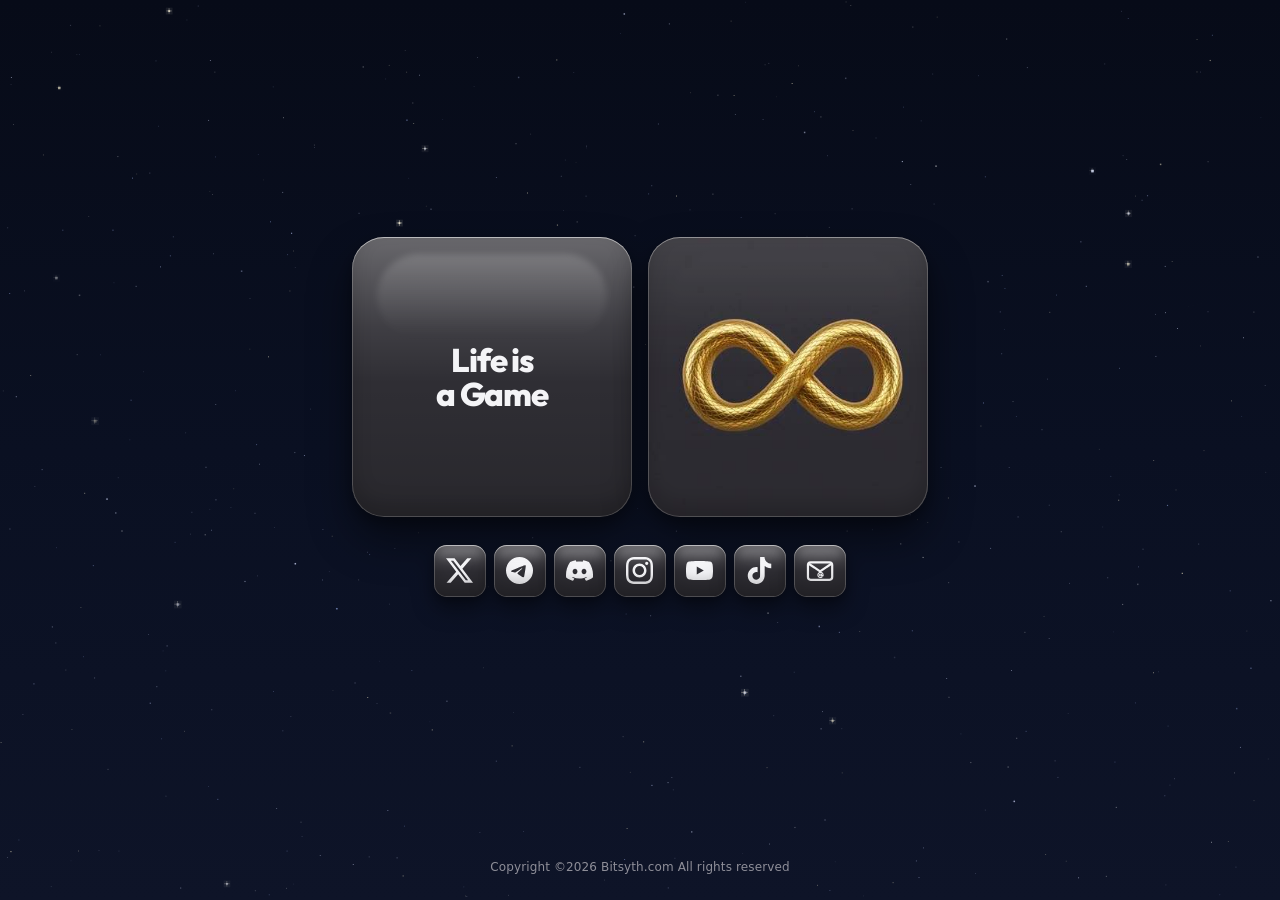
<file: bitsyth-site/index.html>
<!DOCTYPE html>
<html lang="en">
  <head>
    <meta charset="utf-8" />
    <meta name="viewport" content="width=device-width, initial-scale=1" />
    <title>Bitsyth</title>
    <link rel="icon" type="image/png" sizes="32x32" href="[data-uri]" />
    <link rel="icon" href="favicon.ico" sizes="any" />
    <link rel="apple-touch-icon" href="apple-touch-icon.png" />
    <meta name="description" content="Bitsyth — Life is a Game and Eternal Rhythm." />
    <meta name="theme-color" content="#08081a" />
    <link rel="preconnect" href="https://fonts.googleapis.com" />
    <link rel="preconnect" href="https://fonts.gstatic.com" crossorigin />
    <link
      href="https://fonts.googleapis.com/css2?family=Outfit:wght@800&display=swap"
      rel="stylesheet"
    />
    <style>
      :root {
        --bg: #070b18;
        --bg-glow: #10142c;
        --fg: #f4f4f7;
        --muted: #8e8e98;
        --glass: #2f2e34;
        --ring: #d0d0d8;
        --font-sans: -apple-system, BlinkMacSystemFont, "SF Pro Display",
          "SF Pro Text", "Segoe UI", system-ui, sans-serif;
        --font-logo: "Outfit", var(--font-sans);
        --radius-tile: clamp(1.35rem, 4vw, 2rem);
        --size-tile: clamp(9.75rem, 38vw, 17.5rem);
        --space-tile-gap: clamp(0.75rem, 2.5vw, 1rem);
        --text-logo: clamp(1.2rem, 4.4vw, 2.05rem);
        --size-social: clamp(2.75rem, 8.4vw, 3.25rem);
        --radius-social: clamp(0.62rem, 1.9vw, 0.78rem);
        --space-social-gap: 0.5rem;
        --space-stack: clamp(1.25rem, 3.2vw, 1.75rem);
        --ease-out: cubic-bezier(0.23, 1, 0.32, 1);
        --motion-fast: 250ms;
        --motion-quick: 150ms;
      }

      * {
        box-sizing: border-box;
      }

      html {
        -webkit-font-smoothing: antialiased;
        -moz-osx-font-smoothing: grayscale;
        color-scheme: dark;
      }

      html,
      body {
        margin: 0;
        min-height: 100%;
        background: var(--bg);
        color: var(--fg);
        font-family: var(--font-sans);
      }

      .sky {
        position: fixed;
        inset: 0;
        z-index: 0;
        width: 100%;
        height: 100%;
        pointer-events: none;
        image-rendering: auto;
      }

      .stage {
        position: relative;
        z-index: 1;
        min-height: 100svh;
        display: flex;
        flex-direction: column;
        background: transparent;
      }

      main {
        flex: 1;
        display: flex;
        align-items: center;
        justify-content: center;
        padding: 0 1rem;
      }

      .cluster {
        display: flex;
        flex-direction: column;
        align-items: center;
        gap: var(--space-stack);
      }

      .sr-only {
        position: absolute;
        width: 1px;
        height: 1px;
        padding: 0;
        margin: -1px;
        overflow: hidden;
        clip: rect(0, 0, 0, 0);
        white-space: nowrap;
        border: 0;
      }

      .portal-row,
      .social-row {
        display: flex;
        align-items: center;
        justify-content: center;
      }

      .portal-row {
        gap: var(--space-tile-gap);
      }

      .social-row {
        flex-wrap: wrap;
        gap: var(--space-social-gap);
        width: 100%;
      }

      .portal-tile,
      .social-tile {
        position: relative;
        display: grid;
        place-items: center;
        overflow: hidden;
        isolation: isolate;
        background: var(--glass);
        text-decoration: none;
        color: inherit;
        box-shadow:
          0 1px 0 rgb(255 255 255 / 0.22) inset,
          0 22px 44px rgb(0 0 0 / 0.45),
          0 6px 14px rgb(0 0 0 / 0.28);
        transition:
          transform var(--motion-fast) var(--ease-out),
          box-shadow var(--motion-fast) var(--ease-out);
      }

      .portal-tile {
        width: var(--size-tile);
        aspect-ratio: 1;
        border-radius: var(--radius-tile);
      }

      .social-tile {
        width: var(--size-social);
        height: var(--size-social);
        flex: 0 0 var(--size-social);
        border-radius: var(--radius-social);
        box-shadow:
          0 1px 0 rgb(255 255 255 / 0.22) inset,
          0 12px 22px rgb(0 0 0 / 0.4),
          0 3px 8px rgb(0 0 0 / 0.25);
      }

      .portal-tile:hover {
        transform: translateY(-6px);
        box-shadow:
          0 1px 0 rgb(255 255 255 / 0.3) inset,
          0 32px 56px rgb(0 0 0 / 0.55),
          0 10px 18px rgb(0 0 0 / 0.32);
      }

      .social-tile:hover {
        transform: translateY(-3px);
        box-shadow:
          0 1px 0 rgb(255 255 255 / 0.3) inset,
          0 16px 26px rgb(0 0 0 / 0.48),
          0 6px 10px rgb(0 0 0 / 0.28);
      }

      .portal-tile:active {
        transform: translateY(-1px) scale(0.96);
        transition-duration: var(--motion-quick);
      }

      .social-tile:active {
        transform: translateY(0) scale(0.96);
        transition-duration: var(--motion-quick);
      }

      .portal-tile:focus-visible,
      .social-tile:focus-visible {
        outline: 2px solid var(--ring);
        outline-offset: 4px;
      }

      .portal-logo {
        pointer-events: none;
        user-select: none;
        -webkit-user-drag: none;
      }

      .portal-video {
        position: absolute;
        inset: 0;
        z-index: 0;
        width: 100%;
        height: 100%;
        object-fit: contain;
        background: var(--glass);
        filter: blur(0.28px) saturate(1.03);
        transform: translateZ(0);
      }

      .portal-tile:has(.portal-video) .sheen {
        opacity: 0.38;
      }

      .portal-tile:has(.portal-video) .sheen::after {
        opacity: 0.22;
      }

      .portal-mark {
        position: relative;
        z-index: 3;
        display: flex;
        height: 100%;
        flex-direction: column;
        align-items: center;
        justify-content: center;
        padding: 1.15rem 0.85rem;
        font-family: var(--font-logo);
        font-size: var(--text-logo);
        font-weight: 800;
        line-height: 1.05;
        letter-spacing: -0.035em;
        text-align: center;
        text-wrap: balance;
        color: var(--fg);
      }

      .social-tile svg {
        position: relative;
        z-index: 1;
        width: 52%;
        height: 52%;
        fill: var(--fg);
      }

      .social-tile svg.mail-mark {
        width: 58%;
        height: 58%;
        fill: none;
        stroke: var(--fg);
        stroke-width: 1.75;
        stroke-linejoin: round;
        stroke-linecap: round;
      }

      .social-tile .mail-at {
        fill: var(--fg);
        stroke: none;
        font-family: var(--font-logo);
        font-size: 7.2px;
        font-weight: 800;
        letter-spacing: -0.06em;
      }

      .sheen {
        position: absolute;
        inset: 0;
        z-index: 2;
        pointer-events: none;
        background: linear-gradient(
          180deg,
          rgb(255 255 255 / 0.28) 0%,
          rgb(255 255 255 / 0.08) 32%,
          rgb(255 255 255 / 0) 52%,
          rgb(0 0 0 / 0.14) 100%
        );
      }

      .sheen::after {
        content: "";
        position: absolute;
        top: 6%;
        left: 9%;
        right: 9%;
        height: 30%;
        border-radius: 999px;
        background: linear-gradient(
          180deg,
          rgb(255 255 255 / 0.16),
          rgb(255 255 255 / 0)
        );
        filter: blur(3px);
      }

      .rim {
        position: absolute;
        inset: 0;
        z-index: 2;
        pointer-events: none;
        border-radius: inherit;
        box-shadow:
          inset 0 0 0 1px rgb(255 255 255 / 0.2),
          inset 0 1px 0 rgb(255 255 255 / 0.28),
          inset 0 -12px 20px rgb(0 0 0 / 0.18);
      }

      .legal {
        margin: 0;
        padding: 1.5rem 1rem calc(1.5rem + env(safe-area-inset-bottom));
        text-align: center;
        font-size: 0.75rem;
        line-height: 1.5;
        letter-spacing: 0.01em;
        color: var(--muted);
      }

      .legal a {
        color: inherit;
        text-decoration: none;
      }

      .legal a:hover {
        text-decoration: underline;
        text-underline-offset: 2px;
      }

      @media (prefers-reduced-motion: reduce) {
        .portal-tile,
        .portal-tile:hover,
        .portal-tile:active,
        .social-tile,
        .social-tile:hover,
        .social-tile:active {
          transition: none;
          transform: none;
        }
      }
    </style>
  </head>
  <body>
    <canvas id="sky" class="sky" aria-hidden="true"></canvas>
    <div class="stage">
      <main>
        <div class="cluster">
          <h1 class="sr-only">Bitsyth</h1>
          <nav class="portal-row" aria-label="Destinations">
            <a
              class="portal-tile"
              href="https://lifeisagame.com"
              target="_blank"
              rel="noopener noreferrer"
              aria-label="Life is a Game — lifeisagame.com"
            >
              <span class="sheen" aria-hidden="true"></span>
              <span class="rim" aria-hidden="true"></span>
              <span class="portal-mark">
                <span>Life is</span>
                <span>a Game</span>
              </span>
            </a>
            <a
              class="portal-tile"
              href="https://eternalrhythm.com"
              target="_blank"
              rel="noopener noreferrer"
              aria-label="Eternal Rhythm — eternalrhythm.com"
            >
              <span class="sheen" aria-hidden="true"></span>
              <span class="rim" aria-hidden="true"></span>
              <video
                class="portal-logo portal-video"
                src="eternalrhythm.mp4"
                poster="eternalrhythm-poster.jpg"
                autoplay
                muted
                loop
                playsinline
                preload="auto"
              ></video>
            </a>
          </nav>
          <nav class="social-row" aria-label="Social">
          <a
            class="social-tile"
            href="https://x.com/bitsyth"
            target="_blank"
            rel="noopener noreferrer"
            aria-label="X — @bitsyth"
          >
            <span class="sheen" aria-hidden="true"></span>
            <span class="rim" aria-hidden="true"></span>
            <svg viewBox="0 0 24 24" aria-hidden="true" focusable="false">
              <path d="M18.901 1.153h3.68l-8.04 9.19L24 22.846h-7.406l-5.8-7.584-6.638 7.584H.474l8.6-9.83L0 1.154h7.594l5.243 6.932ZM17.61 20.644h2.039L6.486 3.24H4.298Z"></path>
            </svg>
          </a>
          <a
            class="social-tile"
            href="https://t.me/bitsyth"
            target="_blank"
            rel="noopener noreferrer"
            aria-label="Telegram — @bitsyth"
          >
            <span class="sheen" aria-hidden="true"></span>
            <span class="rim" aria-hidden="true"></span>
            <svg viewBox="0 0 24 24" aria-hidden="true" focusable="false">
              <path d="M11.944 0A12 12 0 0 0 0 12a12 12 0 0 0 12 12 12 12 0 0 0 12-12A12 12 0 0 0 12 0a12 12 0 0 0-.056 0zm4.962 7.224c.1-.002.321.023.465.14a.506.506 0 0 1 .171.325c.016.093.036.306.02.472-.18 1.898-.962 6.502-1.36 8.627-.168.9-.499 1.201-.82 1.23-.696.065-1.225-.46-1.9-.902-1.056-.693-1.653-1.124-2.678-1.8-1.185-.78-.417-1.21.258-1.91.177-.184 3.247-2.977 3.307-3.23.007-.032.014-.15-.056-.212s-.174-.041-.249-.024c-.106.024-1.793 1.14-5.061 3.345-.48.33-.913.49-1.302.48-.428-.008-1.252-.241-1.865-.44-.752-.245-1.349-.374-1.297-.789.027-.216.325-.437.893-.663 3.498-1.524 5.83-2.529 6.998-3.014 3.332-1.386 4.025-1.627 4.476-1.635z"></path>
            </svg>
          </a>
                    <a
            class="social-tile"
            href="https://discord.com/users/Bitsyth"
            target="_blank"
            rel="noopener noreferrer"
            aria-label="Discord — @Bitsyth"
          >
            <span class="sheen" aria-hidden="true"></span>
            <span class="rim" aria-hidden="true"></span>
            <svg viewBox="0 0 24 24" aria-hidden="true" focusable="false">
              <path d="M20.317 4.3698a19.7913 19.7913 0 00-4.8851-1.5152.0741.0741 0 00-.0785.0371c-.211.3753-.4447.8648-.6083 1.2495-1.8447-.2762-3.68-.2762-5.4868 0-.1636-.3933-.4058-.8742-.6177-1.2495a.077.077 0 00-.0785-.037 19.7363 19.7363 0 00-4.8852 1.515.0699.0699 0 00-.0321.0277C.5334 9.0458-.319 13.5799.0992 18.0578a.0824.0824 0 00.0312.0561c2.0528 1.5076 4.0413 2.4228 5.9929 3.0294a.0777.0777 0 00.0842-.0276c.4616-.6304.8731-1.2952 1.226-1.9942a.076.076 0 00-.0416-.1057c-.6528-.2476-1.2743-.5495-1.8722-.8923a.077.077 0 01-.0076-.1277c.1258-.0943.2517-.1923.3718-.2914a.0743.0743 0 01.0776-.0105c3.9278 1.7933 8.18 1.7933 12.0614 0a.0739.0739 0 01.0785.0095c.1202.099.246.1981.3728.2924a.077.077 0 01-.0066.1276 12.2986 12.2986 0 01-1.873.8914.0766.0766 0 00-.0407.1067c.3604.698.7719 1.3628 1.225 1.9932a.076.076 0 00.0842.0286c1.961-.6067 3.9495-1.5219 6.0023-3.0294a.077.077 0 00.0313-.0552c.5004-5.177-.8382-9.6739-3.5485-13.6604a.061.061 0 00-.0312-.0286zM8.02 15.3312c-1.1825 0-2.1569-1.0857-2.1569-2.419 0-1.3332.9555-2.4189 2.157-2.4189 1.2108 0 2.1757 1.0952 2.1568 2.419 0 1.3332-.9555 2.4189-2.1569 2.4189zm7.9748 0c-1.1825 0-2.1569-1.0857-2.1569-2.419 0-1.3332.9554-2.4189 2.1569-2.4189 1.2108 0 2.1757 1.0952 2.1568 2.419 0 1.3332-.946 2.4189-2.1568 2.4189Z"></path>
            </svg>
          </a>
          <a
            class="social-tile"
            href="https://www.instagram.com/bitsyth/"
            target="_blank"
            rel="noopener noreferrer"
            aria-label="Instagram — @bitsyth"
          >
            <span class="sheen" aria-hidden="true"></span>
            <span class="rim" aria-hidden="true"></span>
            <svg viewBox="0 0 24 24" aria-hidden="true" focusable="false">
              <path d="M7.0301.084c-1.2768.0602-2.1487.264-2.911.5634-.7888.3075-1.4575.72-2.1228 1.3877-.6652.6677-1.075 1.3368-1.3802 2.127-.2954.7638-.4956 1.6365-.552 2.914-.0564 1.2775-.0689 1.6882-.0626 4.947.0062 3.2586.0206 3.6671.0825 4.9473.061 1.2765.264 2.1482.5635 2.9107.308.7889.72 1.4573 1.388 2.1228.6679.6655 1.3365 1.0743 2.1285 1.38.7632.295 1.6361.4961 2.9134.552 1.2773.056 1.6884.069 4.9462.0627 3.2578-.0062 3.668-.0207 4.9478-.0814 1.28-.0607 2.147-.2652 2.9098-.5633.7889-.3086 1.4578-.72 2.1228-1.3881.665-.6682 1.0745-1.3378 1.3795-2.1284.2957-.7632.4966-1.636.552-2.9124.056-1.2809.0692-1.6898.063-4.948-.0063-3.2583-.021-3.6668-.0817-4.9465-.0607-1.2797-.264-2.1487-.5633-2.9117-.3084-.7889-.72-1.4568-1.3876-2.1228C21.2982 1.33 20.628.9208 19.8378.6165 19.074.321 18.2017.1197 16.9244.0645 15.6471.0093 15.236-.005 11.977.0014 8.718.0076 8.31.0215 7.0301.0839m.1402 21.6932c-1.17-.0509-1.8053-.2453-2.2287-.408-.5606-.216-.96-.4771-1.3819-.895-.422-.4178-.6811-.8186-.9-1.378-.1644-.4234-.3624-1.058-.4171-2.228-.0595-1.2645-.072-1.6442-.079-4.848-.007-3.2037.0053-3.583.0607-4.848.05-1.169.2456-1.805.408-2.2282.216-.5613.4762-.96.895-1.3816.4188-.4217.8184-.6814 1.3783-.9003.423-.1651 1.0575-.3614 2.227-.4171 1.2655-.06 1.6447-.072 4.848-.079 3.2033-.007 3.5835.005 4.8495.0608 1.169.0508 1.8053.2445 2.228.408.5608.216.96.4754 1.3816.895.4217.4194.6816.8176.9005 1.3787.1653.4217.3617 1.056.4169 2.2263.0602 1.2655.0739 1.645.0796 4.848.0058 3.203-.0055 3.5834-.061 4.848-.051 1.17-.245 1.8055-.408 2.2294-.216.5604-.4763.96-.8954 1.3814-.419.4215-.8181.6811-1.3783.9-.4224.1649-1.0577.3617-2.2262.4174-1.2656.0595-1.6448.072-4.8493.079-3.2045.007-3.5825-.006-4.848-.0608M16.953 5.5864A1.44 1.44 0 1 0 18.39 4.144a1.44 1.44 0 0 0-1.437 1.4424M5.8385 12.012c.0067 3.4032 2.7706 6.1557 6.173 6.1493 3.4026-.0065 6.157-2.7701 6.1506-6.1733-.0065-3.4032-2.771-6.1565-6.174-6.1498-3.403.0067-6.156 2.771-6.1496 6.1738M8 12.0077a4 4 0 1 1 4.008 3.9921A3.9996 3.9996 0 0 1 8 12.0077"></path>
            </svg>
          </a>
          <a
            class="social-tile"
            href="https://www.youtube.com/@bitsyth"
            target="_blank"
            rel="noopener noreferrer"
            aria-label="YouTube — @bitsyth"
          >
            <span class="sheen" aria-hidden="true"></span>
            <span class="rim" aria-hidden="true"></span>
            <svg viewBox="0 0 24 24" aria-hidden="true" focusable="false">
              <path d="M23.498 6.186a3.016 3.016 0 0 0-2.122-2.136C19.505 3.545 12 3.545 12 3.545s-7.505 0-9.377.505A3.017 3.017 0 0 0 .502 6.186C0 8.07 0 12 0 12s0 3.93.502 5.814a3.016 3.016 0 0 0 2.122 2.136c1.871.505 9.376.505 9.376.505s7.505 0 9.377-.505a3.015 3.015 0 0 0 2.122-2.136C24 15.93 24 12 24 12s0-3.93-.502-5.814zM9.545 15.568V8.432L15.818 12l-6.273 3.568z"></path>
            </svg>
          </a>
          <a
            class="social-tile"
            href="https://www.tiktok.com/@bitsyth"
            target="_blank"
            rel="noopener noreferrer"
            aria-label="TikTok — @bitsyth"
          >
            <span class="sheen" aria-hidden="true"></span>
            <span class="rim" aria-hidden="true"></span>
            <svg viewBox="0 0 24 24" aria-hidden="true" focusable="false">
              <path d="M12.525.02c1.31-.02 2.61-.01 3.91-.02.08 1.53.63 3.09 1.75 4.17 1.12 1.11 2.7 1.62 4.24 1.79v4.03c-1.44-.05-2.89-.35-4.2-.97-.57-.26-1.1-.59-1.62-.93-.01 2.92.01 5.84-.02 8.75-.08 1.4-.54 2.79-1.35 3.94-1.31 1.92-3.58 3.17-5.91 3.21-1.43.08-2.86-.31-4.08-1.03-2.02-1.19-3.44-3.37-3.65-5.71-.02-.5-.03-1-.01-1.49.18-1.9 1.12-3.72 2.58-4.96 1.66-1.44 3.98-2.13 6.15-1.72.02 1.48-.04 2.96-.04 4.44-.99-.32-2.15-.23-3.02.37-.63.41-1.11 1.04-1.36 1.75-.21.51-.15 1.07-.14 1.61.24 1.64 1.82 3.02 3.5 2.87 1.12-.01 2.19-.66 2.77-1.61.19-.33.4-.67.41-1.06.1-1.79.06-3.57.07-5.36.01-4.03-.01-8.05.02-12.07z"></path>
            </svg>
          </a>
          <a
            class="social-tile"
            href="mailto:contact@bitsyth.com"
            aria-label="Email contact@bitsyth.com"
          >
            <span class="sheen" aria-hidden="true"></span>
            <span class="rim" aria-hidden="true"></span>
            <svg class="mail-mark" viewBox="0 0 24 24" aria-hidden="true" focusable="false">
              <rect x="2.35" y="5.05" width="19.3" height="13.9" rx="2.15"></rect>
              <path d="M3.55 6.55 12 12.2 20.45 6.55"></path>
              <text class="mail-at" x="12" y="16.85" text-anchor="middle">@</text>
            </svg>
          </a>
          </nav>
        </div>
      </main>
      <footer>
        <p class="legal">
          Copyright ©2026
          <a href="https://bitsyth.com" target="_blank" rel="noopener noreferrer"
            >Bitsyth.com</a
          >
          All rights reserved
        </p>
      </footer>
    </div>
      <script>
      document.querySelectorAll(".portal-video").forEach((video) => {
        video.muted = true;
        const play = () => video.play().catch(() => {});
        if (video.readyState >= 2) play();
        else video.addEventListener("canplay", play, { once: true });
      });

      (function nightSky() {
        const canvas = document.getElementById("sky");
        if (!canvas) return;
        const ctx = canvas.getContext("2d", { alpha: false });
        const reduce = window.matchMedia("(prefers-reduced-motion: reduce)").matches;
        const SCALE = 1;
        const STAR = ["#9db0e8", "#d7e0ff", "#fff6d2", "#cfd6f5", "#ffffff", "#b8c4f0"];
        let w = 0, h = 0, stars = [], meteors = [], last = 0, spawnAt = 0, skyGrad = null;
        let ufo = null, ufoAt = 0, ufoLastX = -999, ufoLastY = -999;

        function rand(n) { return Math.random() * n; }
        function irand(n) { return (Math.random() * n) | 0; }

        function resize() {
          w = Math.max(320, Math.ceil(window.innerWidth / SCALE));
          h = Math.max(180, Math.ceil(window.innerHeight / SCALE));
          canvas.width = w;
          canvas.height = h;
          skyGrad = ctx.createLinearGradient(0, 0, 0, h);
          skyGrad.addColorStop(0, "#070b18");
          skyGrad.addColorStop(0.5, "#0a1022");
          skyGrad.addColorStop(1, "#0e1428");
          stars = [];
          const n = Math.min(520, Math.floor((w * h) / 1800));
          for (let i = 0; i < n; i++) {
            const beacon = Math.random() < 0.028;
            const bright = !beacon && Math.random() < 0.06;
            stars.push({
              x: rand(w),
              y: rand(h),
              s: beacon ? 1.8 + rand(1.1) : bright ? 1.5 : Math.random() < 0.18 ? 1.15 : 0.85,
              c: beacon ? ["#ffffff", "#fff6d2", "#d7e0ff"][irand(3)] : STAR[irand(STAR.length)],
              p: rand(Math.PI * 2),
              sp: beacon ? 0.25 + rand(0.55) : 0.7 + rand(1.8),
              a: beacon ? 0.55 + rand(0.35) : 0.22 + rand(0.55),
              glow: bright,
              beacon,
              flare: rand(Math.PI * 2),
              flareSp: 0.12 + rand(0.35),
            });
          }
        }

        function wouldClash(x, y, vx, vy) {
          for (const m of meteors) {
            const dx0 = x - m.x;
            const dy0 = y - m.y;
            if (dx0 * dx0 + dy0 * dy0 < 140 * 140) return true;
            const rvx = vx - m.vx;
            const rvy = vy - m.vy;
            const a = rvx * rvx + rvy * rvy;
            if (a < 0.001) continue;
            let t = -((dx0 * rvx + dy0 * rvy) / a);
            if (t < 0) t = 0;
            if (t > 90) t = 90;
            const dx = dx0 + rvx * t;
            const dy = dy0 + rvy * t;
            if (dx * dx + dy * dy < 110 * 110) return true;
          }
          return false;
        }

        function spawnMeteor() {
          if (meteors.length > 2) return;
          const hasBig = meteors.some((m) => m.big);
          const roll = Math.random();
          const big = !hasBig && roll < 0.08;
          const tiny = !big && roll > 0.5;
          const size = tiny ? 0.5 + rand(0.5) : big ? 2.4 + rand(1.8) : 0.95 + rand(0.9);
          const glow = tiny ? 0.22 + rand(0.3) : big ? 0.78 + rand(0.22) : 0.4 + rand(0.42);
          const speed = tiny ? 3.2 + rand(2.4) : big ? 1.15 + rand(1.05) : 2.0 + rand(1.7);
          for (let attempt = 0; attempt < 8; attempt++) {
            const edge = Math.random();
            let x, y, vx, vy;
            if (edge < 0.42) {
              x = rand(w);
              y = -12 - rand(30);
              vx = (Math.random() < 0.5 ? -1 : 1) * speed * (0.35 + rand(1.15));
              vy = speed * (0.55 + rand(0.85));
            } else if (edge < 0.71) {
              x = w + 14 + rand(40);
              y = rand(h * 0.55);
              vx = -(speed * (0.7 + rand(0.9)));
              vy = speed * (0.25 + rand(1.05));
            } else {
              x = -14 - rand(40);
              y = rand(h * 0.55);
              vx = speed * (0.7 + rand(0.9));
              vy = speed * (0.25 + rand(1.05));
            }
            if (wouldClash(x, y, vx, vy)) continue;
            const diag = Math.hypot(w, h);
            const dist = diag * (big ? 0.95 + rand(0.45) : 0.45 + rand(0.55));
            const spd = Math.max(0.8, Math.hypot(vx, vy));
            const framesToCross = dist / spd;
            const burstEarly = !big && Math.random() < 0.4;
            meteors.push({
              x, y, vx, vy,
              ax: (Math.random() - 0.5) * 0.01,
              ay: 0.002 + rand(0.01),
              life: burstEarly
                ? 18 + irand(Math.max(12, framesToCross * 0.45))
                : framesToCross * (big ? 1.15 + rand(0.4) : 0.7 + rand(0.5)),
              trail: [],
              maxTrail: tiny ? 8 + irand(8) : big ? 34 + irand(22) : 14 + irand(14),
              size,
              glow,
              hot: big || Math.random() < 0.18,
              fade: 1,
              big,
            });
            return;
          }
        }

        function nextSpawn(t) {
          if (Math.random() < 0.12) return t + 180 + rand(420);
          if (Math.random() < 0.2) return t + 4200 + rand(3800);
          return t + 900 + rand(2600);
        }

        function armUfo(t, first) {
          ufo = null;
          ufoAt = t + (first ? 3500 + rand(8000) : 10000 + rand(28000));
        }

        function spawnUfo() {
          const pad = 36;
          let x, y, n = 0;
          do {
            x = pad + rand(w - pad * 2);
            y = pad + rand(h * 0.7);
            n++;
          } while (n < 10 && Math.hypot(x - ufoLastX, y - ufoLastY) < Math.min(w, h) * 0.38);
          ufoLastX = x;
          ufoLastY = y;
          const dir = Math.random() < 0.5 ? -1 : 1;
          const dart = Math.random() < 0.4;
          ufo = {
            x, y,
            vx: dir * (dart ? 1.6 + rand(1.4) : 0.55 + rand(0.7)),
            vy: (Math.random() - 0.5) * (dart ? 0.55 : 0.28),
            phase: rand(Math.PI * 2),
            zigAmp: 6 + rand(16),
            zigFreq: 0.07 + rand(0.14),
            life: dart ? 48 + irand(40) : 70 + irand(80),
            fade: 0,
            size: 4.2 + rand(3.2),
            alpha: 0.28 + rand(0.16),
            tilt: (Math.random() - 0.5) * 0.25,
            age: 0,
            beam: Math.random() < 0.72,
            beamAt: 16 + irand(22),
            beamLen: 12 + irand(16),
          };
        }

        function drawUfo() {
          if (!ufo) return;
          if (ufo.life > 16) ufo.fade = Math.min(1, ufo.fade + 0.07);
          else ufo.fade = Math.max(0, ufo.fade - 0.08);
          ufo.phase += ufo.zigFreq;
          ufo.x += ufo.vx;
          ufo.y += ufo.vy + Math.sin(ufo.phase) * ufo.zigAmp * 0.11;
          ufo.life--;
          ufo.age++;
          const a = ufo.alpha * ufo.fade;
          if (a < 0.01) return;
          const s = ufo.size;
          const beaming =
            ufo.beam &&
            ufo.age >= ufo.beamAt &&
            ufo.age < ufo.beamAt + ufo.beamLen &&
            ufo.fade > 0.55;
          const pulse = beaming
            ? 0.55 + 0.45 * Math.abs(Math.sin(ufo.age * 0.35))
            : 0;
          ctx.save();
          ctx.translate(ufo.x, ufo.y);
          ctx.rotate(ufo.tilt + Math.sin(ufo.phase * 0.5) * 0.06);
          if (beaming) {
            const len = s * (9 + 6 * pulse);
            const half = s * (1.15 + 0.7 * pulse);
            const beam = ctx.createLinearGradient(0, s * 0.2, 0, len);
            beam.addColorStop(0, "rgba(140,255,170," + (0.28 * pulse) + ")");
            beam.addColorStop(0.35, "rgba(70,210,120," + (0.12 * pulse) + ")");
            beam.addColorStop(1, "rgba(40,160,90,0)");
            ctx.fillStyle = beam;
            ctx.beginPath();
            ctx.moveTo(-s * 0.22, s * 0.15);
            ctx.lineTo(s * 0.22, s * 0.15);
            ctx.lineTo(half, len);
            ctx.lineTo(-half, len);
            ctx.closePath();
            ctx.fill();
            ctx.globalAlpha = a * 0.45 * pulse;
            ctx.fillStyle = "#8dffb0";
            ctx.beginPath();
            ctx.ellipse(0, s * 0.22, s * 0.28, s * 0.12, 0, 0, Math.PI * 2);
            ctx.fill();
          }
          ctx.globalAlpha = a * 0.28;
          ctx.fillStyle = "#4a5560";
          ctx.beginPath();
          ctx.ellipse(0, 1.2, s * 1.75, s * 0.72, 0, 0, Math.PI * 2);
          ctx.fill();
          const hull = ctx.createLinearGradient(-s * 1.5, -s * 0.4, s * 1.5, s * 0.5);
          hull.addColorStop(0, "#3a4148");
          hull.addColorStop(0.28, "#8b96a0");
          hull.addColorStop(0.5, "#d5dde4");
          hull.addColorStop(0.72, "#6f7a84");
          hull.addColorStop(1, "#2c3238");
          ctx.globalAlpha = a;
          ctx.fillStyle = hull;
          ctx.beginPath();
          ctx.ellipse(0, 0, s * 1.5, s * 0.4, 0, 0, Math.PI * 2);
          ctx.fill();
          ctx.strokeStyle = "rgba(230,236,242,0.45)";
          ctx.lineWidth = 0.7;
          ctx.beginPath();
          ctx.ellipse(0, -s * 0.08, s * 1.28, s * 0.18, 0, 0, Math.PI * 2);
          ctx.stroke();
          const dome = ctx.createLinearGradient(0, -s * 0.55, 0, s * 0.05);
          dome.addColorStop(0, "#e8eef4");
          dome.addColorStop(0.45, "#8a96a2");
          dome.addColorStop(1, "#3e464e");
          ctx.fillStyle = dome;
          ctx.beginPath();
          ctx.ellipse(0, -s * 0.2, s * 0.5, s * 0.3, 0, 0, Math.PI * 2);
          ctx.fill();
          ctx.globalAlpha = a * 0.55;
          ctx.fillStyle = "#f4f7fa";
          ctx.beginPath();
          ctx.ellipse(-s * 0.12, -s * 0.32, s * 0.16, s * 0.08, -0.4, 0, Math.PI * 2);
          ctx.fill();
          ctx.globalAlpha = a * 0.7;
          ctx.fillStyle = beaming ? "#7dff9a" : "#5a636c";
          ctx.beginPath();
          ctx.ellipse(0, s * 0.18, s * 0.22, s * 0.1, 0, 0, Math.PI * 2);
          ctx.fill();
          ctx.restore();
          ctx.globalAlpha = 1;
        }

        function tick(t) {
          requestAnimationFrame(tick);
          if (t - last < 33) return;
          last = t;
          ctx.fillStyle = skyGrad;
          ctx.fillRect(0, 0, w, h);
          for (const s of stars) {
            const tw = reduce
              ? s.a
              : s.a * (0.42 + 0.58 * (0.5 + 0.5 * Math.sin(t * 0.0022 * s.sp + s.p)));
            ctx.globalAlpha = tw;
            ctx.fillStyle = s.c;
            ctx.fillRect(s.x, s.y, s.s, s.s);
            if (s.glow && tw > 0.62) {
              ctx.globalAlpha = (tw - 0.55) * 0.45;
              ctx.fillRect(s.x - 1.2, s.y + s.s * 0.25, 3.4, 0.7);
              ctx.fillRect(s.x + s.s * 0.25, s.y - 1.2, 0.7, 3.4);
            }
            if (s.beacon && !reduce) {
              const fl = 0.5 + 0.5 * Math.sin(t * 0.0011 * s.flareSp + s.flare);
              ctx.globalAlpha = tw * (0.18 + 0.5 * fl);
              ctx.fillStyle = "#fff8e8";
              const g = s.s + 1.6 + fl * 2.2;
              ctx.fillRect(s.x - g * 0.35, s.y + s.s * 0.2, g, 0.85);
              ctx.fillRect(s.x + s.s * 0.2, s.y - g * 0.35, 0.85, g);
              ctx.globalAlpha = tw * 0.12 * fl;
              ctx.fillRect(s.x - 2.5, s.y - 2.5, s.s + 5, s.s + 5);
            }
          }
          ctx.globalAlpha = 1;
          if (reduce) return;
          if (t > spawnAt) {
            spawnMeteor();
            spawnAt = nextSpawn(t);
            if (meteors.some((m) => m.big)) spawnAt += 1800 + rand(2200);
          }
          for (let i = meteors.length - 1; i >= 0; i--) {
            const m = meteors[i];
            m.vx += m.ax;
            m.vy += m.ay;
            m.x += m.vx;
            m.y += m.vy;
            m.life--;
            if (m.life < 10) m.fade *= 0.86;
            m.trail.unshift({ x: m.x, y: m.y });
            if (m.trail.length > m.maxTrail) m.trail.pop();
            const n = m.trail.length;
            m.trail.forEach((p, k) => {
              const fade = Math.max(0, 1 - k / n) * m.fade;
              ctx.globalAlpha = fade * m.glow;
              if (k < 2 && m.hot) ctx.fillStyle = "#ffffff";
              else if (k < 5) ctx.fillStyle = m.hot ? "#fff4c8" : "#e8e4d4";
              else if (k < 10) ctx.fillStyle = m.hot ? "#e8c889" : "#b8b09a";
              else ctx.fillStyle = "#6a6080";
              const sz = m.size * (k < 2 ? 1.15 : k < 6 ? 0.75 : 0.45) * m.fade;
              ctx.fillRect(p.x, p.y, sz, sz);
            });
            if (m.glow > 0.7 && m.trail[0] && m.fade > 0.25) {
              ctx.globalAlpha = m.glow * 0.28 * m.fade;
              ctx.fillStyle = "#fff8e0";
              const g = m.size * 2.4;
              ctx.fillRect(m.trail[0].x - g * 0.3, m.trail[0].y - g * 0.3, g, g);
            }
            ctx.globalAlpha = 1;
            if (m.fade < 0.06 || m.life < 0 || m.y > h + 28 || m.x < -40 || m.x > w + 40)
              meteors.splice(i, 1);
          }
          if (!ufo && t > ufoAt) spawnUfo();
          drawUfo();
          if (ufo && (ufo.life < 0 || ufo.fade <= 0 || ufo.x < -50 || ufo.x > w + 50 || ufo.y < -40 || ufo.y > h + 40))
            armUfo(t);
        }

        resize();
        spawnMeteor();
        spawnAt = 400 + rand(900);
        armUfo(0, true);
        window.addEventListener("resize", resize, { passive: true });
        requestAnimationFrame(tick);
      })();
    </script>
  </body>
</html>
</file>
